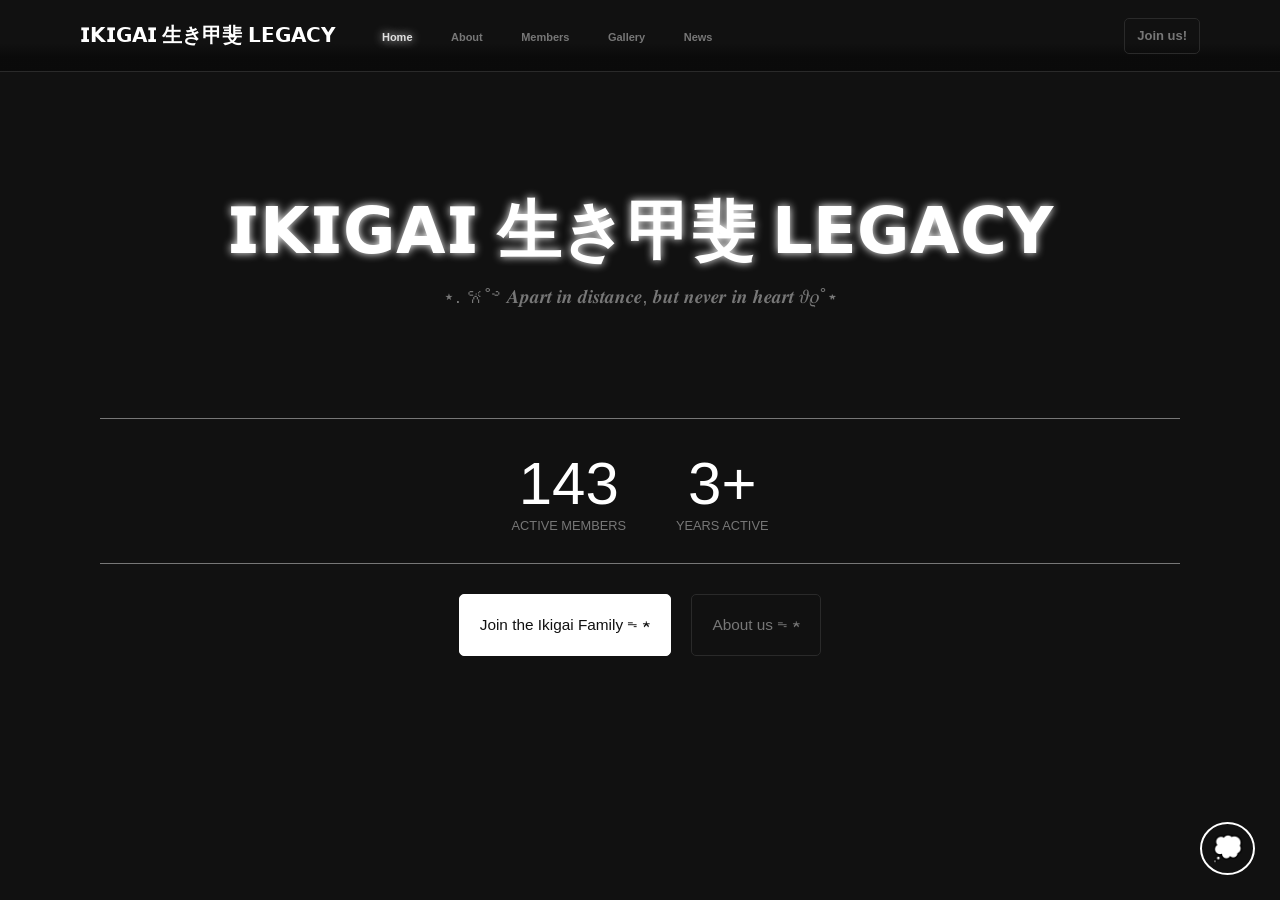
<file: index.html>
<!DOCTYPE html>
<html lang="en">
<head>
    <meta charset="UTF-8">
    <meta name="viewport" content="width=device-width, initial-scale=1.0">
    <title>𝗜𝗞𝗜𝗚𝗔𝗜 生き甲斐 𝗟𝗘𝗚𝗔𝗖𝗬</title>
    <link rel="stylesheet" href="home.css">
    <link rel="stylesheet" href="discord-widget.css">
    <link rel="stylesheet" href="general.css">
</head>
<body>

    <div class="menu-container">  

        <button class="menu-btn" id="menu-btn"><strong>☰</strong></button>
        <div class="menu-overlay" onclick="closeMenu()"></div>
        <nav class="menu">
            <a href="index.html" class="active">Home</a>
            <a href="about.html">About</a>
            <a href="members.html">Members</a>
            <a href="gallery.html">Gallery</a>
            <a href="news.html">News</a>
            <a href="https://docs.google.com/forms/d/e/1FAIpQLSfjyB8L9kWrnWd9bgaFZAZojtJx5KCW9Il7itQAc0xYwwFybQ/viewform" target="_blank" class="menu-join">Join us!</a>
        </nav>
        
    </div>
    
    <div class="header">
        <div class="head-container">
            <div class="logo-title">
                <div class="logo-name">𝗜𝗞𝗜𝗚𝗔𝗜 生き甲斐 𝗟𝗘𝗚𝗔𝗖𝗬</div>
            </div>
            
            <div class="nav-buttons">

                <div class="start">
                    <nav>
                        <a href="index.html" class="active">Home</a>
                        <a href="about.html">About</a>
                        <a href="members.html">Members</a>
                        <a href="gallery.html">Gallery</a>
                        <a href="news.html">News</a>
                    </nav>
                </div>

                <div class="end">
                    <a href="https://docs.google.com/forms/d/e/1FAIpQLSfjyB8L9kWrnWd9bgaFZAZojtJx5KCW9Il7itQAc0xYwwFybQ/viewform" target="_blank" class="join">Join us!</a>
                    
                </div>

            </div>

            

            

            
        </div>
    </div>

    <!-- Discord Widget Button -->
    <div class="showcard-container"> <button class="show-card" onclick="showCard()">💭</button> </div>

    <!-- Discord Widget Card -->
    <div class="discord-widget">
        <div class="discord-card" id="discord-card"> 
            <div class="head">
                <div class="serverName" id="serverName">⋆˚࿔ 𝒊𝒌𝒊𝒈𝒂𝒊 𝜗𝜚˚⋆</div>
                    <button class="hide-card" onclick="closeCard()" id="hide">✗</button>
            </div>

            <div class="online-section">
                <div class="dot-symbol">●</div>
                <div class="online-text"> 𝑶𝒏𝒍𝒊𝒏𝒆 - <span id="online">0</span> </div>
            </div>

            <div class="avatar-position">
                <div class="avatars">

                    <div class="avatar online">
                        <img src="profiles/profile1.webp">
                    </div>

                    <div class="avatar online">
                        <img src="profiles/profile2.webp">
                    </div>

                    <div class="avatar idle">
                        <img src="profiles/profile3.webp">
                    </div>

                    <div class="avatar idle">
                        <img src="profiles/profile4.webp">
                    </div>

                    <div class="avatar dnd">
                        <img src="profiles/profile5.webp">
                    </div>

                </div>
            </div>

            <div class="lower-part">
                <a id="joinBtn" href="https://discord.com/invite/5m6chs7nX4" target="_blank">Join Server</a>
            </div>
        </div>
    </div>

    <div class="page">
        <div class="home-page">
        
            <!-- Title section -->
            <div class="home-title">
            <strong>𝗜𝗞𝗜𝗚𝗔𝗜 生き甲斐 𝗟𝗘𝗚𝗔𝗖𝗬</strong>
            </div>

            <div class="motto">⋆. 𐙚˚࿔ 𝑨𝒑𝒂𝒓𝒕 𝒊𝒏 𝒅𝒊𝒔𝒕𝒂𝒏𝒄𝒆, 𝒃𝒖𝒕 𝒏𝒆𝒗𝒆𝒓 𝒊𝒏 𝒉𝒆𝒂𝒓𝒕 𝜗𝜚˚⋆</div>

            <!-- detail sections-->
            <div class="detail-section">
                <div class="detail-container">
                <div class="details">
                    143
                </div>
                <div class="detail-desc">
                    ACTIVE MEMBERS
                </div>
                </div>

                <div class="detail-container">
                <div class="details">
                    3+
                </div>
                <div class="detail-desc">
                    YEARS ACTIVE
                </div>
                </div>


            </div>
            
            <!-- low sections -->
            <div class="low-sections">
                <div class="low-buttons">
                <a class="low-join" href="https://docs.google.com/forms/d/e/1FAIpQLSfjyB8L9kWrnWd9bgaFZAZojtJx5KCW9Il7itQAc0xYwwFybQ/viewform" target="_blank">Join the Ikigai Family ᯓ★</a>
                <a class="low-about" href="about.html">About us ᯓ★</a>
                </div>
            </div>

        </div>
    </div> <!-- Page End -->
 

<script src="general.js"></script>
</body>
</html>
</file>
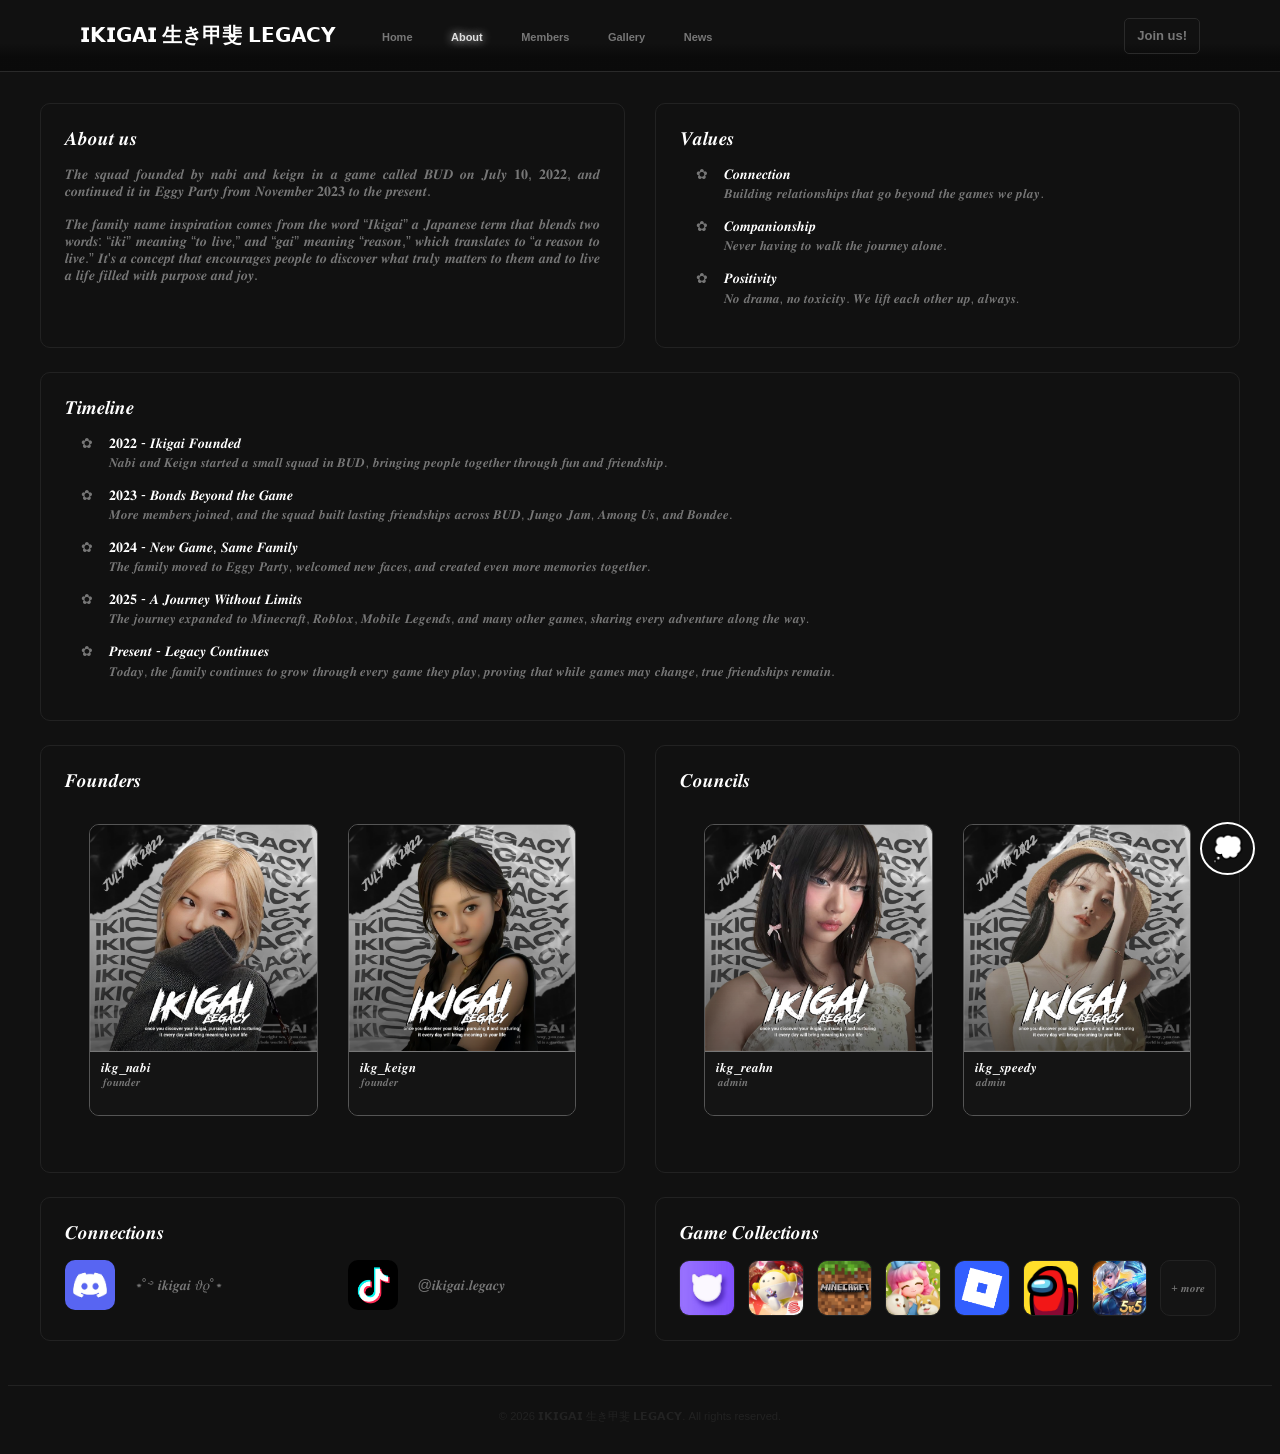
<file: about.html>
<!DOCTYPE html>
<html lang="en">
<head>
    <meta charset="UTF-8">
    <meta name="viewport" content="width=device-width, initial-scale=1.0">
    <title>𝗜𝗞𝗜𝗚𝗔𝗜 生き甲斐 𝗟𝗘𝗚𝗔𝗖𝗬</title>
    <link rel="stylesheet" href="general.css">
    <link rel="stylesheet" href="about.css">
    <link rel="stylesheet" href="discord-widget.css">
</head>
<body>

    <!-- Header -->
    <div class="menu-container">  

        <button class="menu-btn" id="menu-btn"><strong>☰</strong></button>
        <div class="menu-overlay" onclick="closeMenu()"></div>
        <nav class="menu">
            <a href="index.html">Home</a>
            <a href="about.html" class="active">About</a>
            <a href="members.html">Members</a>
            <a href="gallery.html">Gallery</a>
            <a href="news.html">News</a>
            <a href="https://docs.google.com/forms/d/e/1FAIpQLSfjyB8L9kWrnWd9bgaFZAZojtJx5KCW9Il7itQAc0xYwwFybQ/viewform" target="_blank" class="menu-join">Join us!</a>
        </nav>
        
    </div>
    
    <div class="header">
        <div class="head-container">
            <div class="logo-title">
                <div class="logo-name">𝗜𝗞𝗜𝗚𝗔𝗜 生き甲斐 𝗟𝗘𝗚𝗔𝗖𝗬</div>
            </div>
            
            <div class="nav-buttons">

                <div class="start">
                    <nav>
                        <a href="index.html">Home</a>
                        <a href="about.html" class="active">About</a>
                        <a href="members.html">Members</a>
                        <a href="gallery.html">Gallery</a>
                    <a href="news.html">News</a>
                    </nav>
                </div>

                <div class="end">
                    <a href="https://docs.google.com/forms/d/e/1FAIpQLSfjyB8L9kWrnWd9bgaFZAZojtJx5KCW9Il7itQAc0xYwwFybQ/viewform" target="_blank" class="join">Join us!</a>
                    
                </div>

            </div>

            

            

            
        </div>
    </div>

    <!-- Discord-widget -->
    <div class="showcard-container"> <button class="show-card" onclick="showCard()">💭</button> </div>
    <div class="discord-widget">
        <div class="discord-card" id="discord-card"> 
            <div class="head">

                <div class="serverName" id="serverName">⋆˚࿔ 𝒊𝒌𝒊𝒈𝒂𝒊 𝜗𝜚˚⋆</div>

                    <button class="hide-card" onclick="closeCard()" id="hide">✗</button>

            </div>

            <div class="online-section">
                <div class="dot-symbol">●</div>
                <div class="online-text"> 𝑶𝒏𝒍𝒊𝒏𝒆 - <span id="online">0</span> </div>
            </div>
    


            <div class="avatar-position">
                <div class="avatars">

                    <div class="avatar online">
                        <img src="profiles/profile1.webp">
                    </div>

                    <div class="avatar online">
                        <img src="profiles/profile2.webp">
                    </div>

                    <div class="avatar idle">
                        <img src="profiles/profile3.webp">
                    </div>

                    <div class="avatar idle">
                        <img src="profiles/profile4.webp">
                    </div>

                    <div class="avatar dnd">
                        <img src="profiles/profile5.webp">
                    </div>

                </div>
            </div>

            <div class="lower-part">
                <a id="joinBtn" href="https://discord.com/invite/5m6chs7nX4" target="_blank">Join Server</a>
            </div>
        </div>
    </div>

    <div class="page">
        <div class="about-page">
            
            <div class="about-grid">

                <div class="about-container">
                    <div class="about-title">
                        𝑨𝒃𝒐𝒖𝒕 𝒖𝒔
                    </div>
                    <div class="about-content">
                        𝑻𝒉𝒆 𝒔𝒒𝒖𝒂𝒅 𝒇𝒐𝒖𝒏𝒅𝒆𝒅 𝒃𝒚 𝒏𝒂𝒃𝒊 𝒂𝒏𝒅 𝒌𝒆𝒊𝒈𝒏 𝒊𝒏 𝒂 𝒈𝒂𝒎𝒆 𝒄𝒂𝒍𝒍𝒆𝒅 𝑩𝑼𝑫 𝒐𝒏 𝑱𝒖𝒍𝒚 𝟏𝟎, 𝟐𝟎𝟐𝟐, 𝒂𝒏𝒅 𝒄𝒐𝒏𝒕𝒊𝒏𝒖𝒆𝒅 𝒊𝒕 𝒊𝒏 𝑬𝒈𝒈𝒚 𝑷𝒂𝒓𝒕𝒚 𝒇𝒓𝒐𝒎 𝑵𝒐𝒗𝒆𝒎𝒃𝒆𝒓 𝟐𝟎𝟐𝟑 𝒕𝒐 𝒕𝒉𝒆 𝒑𝒓𝒆𝒔𝒆𝒏𝒕.
                    </div>
                    <div class="about-content">
                        𝑻𝒉𝒆 𝒇𝒂𝒎𝒊𝒍𝒚 𝒏𝒂𝒎𝒆 𝒊𝒏𝒔𝒑𝒊𝒓𝒂𝒕𝒊𝒐𝒏 𝒄𝒐𝒎𝒆𝒔 𝒇𝒓𝒐𝒎 𝒕𝒉𝒆 𝒘𝒐𝒓𝒅 “𝑰𝒌𝒊𝒈𝒂𝒊” 𝒂 𝑱𝒂𝒑𝒂𝒏𝒆𝒔𝒆 𝒕𝒆𝒓𝒎 𝒕𝒉𝒂𝒕 𝒃𝒍𝒆𝒏𝒅𝒔 𝒕𝒘𝒐 𝒘𝒐𝒓𝒅𝒔: “𝒊𝒌𝒊” 𝒎𝒆𝒂𝒏𝒊𝒏𝒈 “𝒕𝒐 𝒍𝒊𝒗𝒆,” 𝒂𝒏𝒅 “𝒈𝒂𝒊” 𝒎𝒆𝒂𝒏𝒊𝒏𝒈 “𝒓𝒆𝒂𝒔𝒐𝒏,” 𝒘𝒉𝒊𝒄𝒉 𝒕𝒓𝒂𝒏𝒔𝒍𝒂𝒕𝒆𝒔 𝒕𝒐 “𝒂 𝒓𝒆𝒂𝒔𝒐𝒏 𝒕𝒐 𝒍𝒊𝒗𝒆.” 𝑰𝒕'𝒔 𝒂 𝒄𝒐𝒏𝒄𝒆𝒑𝒕 𝒕𝒉𝒂𝒕 𝒆𝒏𝒄𝒐𝒖𝒓𝒂𝒈𝒆𝒔 𝒑𝒆𝒐𝒑𝒍𝒆 𝒕𝒐 𝒅𝒊𝒔𝒄𝒐𝒗𝒆𝒓 𝒘𝒉𝒂𝒕 𝒕𝒓𝒖𝒍𝒚 𝒎𝒂𝒕𝒕𝒆𝒓𝒔 𝒕𝒐 𝒕𝒉𝒆𝒎 𝒂𝒏𝒅 𝒕𝒐 𝒍𝒊𝒗𝒆 𝒂 𝒍𝒊𝒇𝒆 𝒇𝒊𝒍𝒍𝒆𝒅 𝒘𝒊𝒕𝒉 𝒑𝒖𝒓𝒑𝒐𝒔𝒆 𝒂𝒏𝒅 𝒋𝒐𝒚.
                    </div>
                </div>

                <div class="about-container">
                    <div class="about-title">
                        𝑽𝒂𝒍𝒖𝒆𝒔
                    </div>
                    <div class="about-content">
                        <div class="about-items">
                            <div class="item-bullet">✿</div>
                            <div class="item-content">
                                <div class="item-title">𝑪𝒐𝒏𝒏𝒆𝒄𝒕𝒊𝒐𝒏</div>
                                <div class="item-desc">𝑩𝒖𝒊𝒍𝒅𝒊𝒏𝒈 𝒓𝒆𝒍𝒂𝒕𝒊𝒐𝒏𝒔𝒉𝒊𝒑𝒔 𝒕𝒉𝒂𝒕 𝒈𝒐 𝒃𝒆𝒚𝒐𝒏𝒅 𝒕𝒉𝒆 𝒈𝒂𝒎𝒆𝒔 𝒘𝒆 𝒑𝒍𝒂𝒚.</div>
                            </div>
                        </div>
                    </div>
                    <div class="about-content">
                        <div class="about-items">
                            <div class="item-bullet">✿</div>
                            <div class="item-content">
                                <div class="item-title">𝑪𝒐𝒎𝒑𝒂𝒏𝒊𝒐𝒏𝒔𝒉𝒊𝒑</div>
                                <div class="item-desc">𝑵𝒆𝒗𝒆𝒓 𝒉𝒂𝒗𝒊𝒏𝒈 𝒕𝒐 𝒘𝒂𝒍𝒌 𝒕𝒉𝒆 𝒋𝒐𝒖𝒓𝒏𝒆𝒚 𝒂𝒍𝒐𝒏𝒆.</div>
                            </div>
                        </div>
                    </div>
                    <div class="about-content">
                        <div class="about-items">
                            <div class="item-bullet">✿</div>
                            <div class="item-content">
                                <div class="item-title">𝑷𝒐𝒔𝒊𝒕𝒊𝒗𝒊𝒕𝒚</div>
                                <div class="item-desc">𝑵𝒐 𝒅𝒓𝒂𝒎𝒂, 𝒏𝒐 𝒕𝒐𝒙𝒊𝒄𝒊𝒕𝒚. 𝑾𝒆 𝒍𝒊𝒇𝒕 𝒆𝒂𝒄𝒉 𝒐𝒕𝒉𝒆𝒓 𝒖𝒑, 𝒂𝒍𝒘𝒂𝒚𝒔.</div>
                            </div>
                        </div>
                    </div>
                </div>

            </div>

            <div class="about-container timeline-container">
                <div class="about-title">
                    𝑻𝒊𝒎𝒆𝒍𝒊𝒏𝒆
                </div>
                <div class="about-content">
                    <div class="about-items">
                            <div class="item-bullet">✿</div>
                            <div class="item-content">
                                <div class="item-title">𝟐𝟎𝟐𝟐 - 𝑰𝒌𝒊𝒈𝒂𝒊 𝑭𝒐𝒖𝒏𝒅𝒆𝒅</div>
                                <div class="item-desc">𝑵𝒂𝒃𝒊 𝒂𝒏𝒅 𝑲𝒆𝒊𝒈𝒏 𝒔𝒕𝒂𝒓𝒕𝒆𝒅 𝒂 𝒔𝒎𝒂𝒍𝒍 𝒔𝒒𝒖𝒂𝒅 𝒊𝒏 𝑩𝑼𝑫, 𝒃𝒓𝒊𝒏𝒈𝒊𝒏𝒈 𝒑𝒆𝒐𝒑𝒍𝒆 𝒕𝒐𝒈𝒆𝒕𝒉𝒆𝒓 𝒕𝒉𝒓𝒐𝒖𝒈𝒉 𝒇𝒖𝒏 𝒂𝒏𝒅 𝒇𝒓𝒊𝒆𝒏𝒅𝒔𝒉𝒊𝒑.</div>
                            </div>
                        </div>
                </div>

                <div class="about-content">
                    <div class="about-items">
                            <div class="item-bullet">✿</div>
                            <div class="item-content">
                                <div class="item-title">𝟐𝟎𝟐𝟑 - 𝑩𝒐𝒏𝒅𝒔 𝑩𝒆𝒚𝒐𝒏𝒅 𝒕𝒉𝒆 𝑮𝒂𝒎𝒆</div>
                                <div class="item-desc">𝑴𝒐𝒓𝒆 𝒎𝒆𝒎𝒃𝒆𝒓𝒔 𝒋𝒐𝒊𝒏𝒆𝒅, 𝒂𝒏𝒅 𝒕𝒉𝒆 𝒔𝒒𝒖𝒂𝒅 𝒃𝒖𝒊𝒍𝒕 𝒍𝒂𝒔𝒕𝒊𝒏𝒈 𝒇𝒓𝒊𝒆𝒏𝒅𝒔𝒉𝒊𝒑𝒔 𝒂𝒄𝒓𝒐𝒔𝒔 𝑩𝑼𝑫, 𝑱𝒖𝒏𝒈𝒐 𝑱𝒂𝒎, 𝑨𝒎𝒐𝒏𝒈 𝑼𝒔, 𝒂𝒏𝒅 𝑩𝒐𝒏𝒅𝒆𝒆.</div>
                            </div>
                        </div>
                </div>

                <div class="about-content">
                    <div class="about-items">
                            <div class="item-bullet">✿</div>
                            <div class="item-content">
                                <div class="item-title">𝟐𝟎𝟐𝟒 - 𝑵𝒆𝒘 𝑮𝒂𝒎𝒆, 𝑺𝒂𝒎𝒆 𝑭𝒂𝒎𝒊𝒍𝒚</div>
                                <div class="item-desc">𝑻𝒉𝒆 𝒇𝒂𝒎𝒊𝒍𝒚 𝒎𝒐𝒗𝒆𝒅 𝒕𝒐 𝑬𝒈𝒈𝒚 𝑷𝒂𝒓𝒕𝒚, 𝒘𝒆𝒍𝒄𝒐𝒎𝒆𝒅 𝒏𝒆𝒘 𝒇𝒂𝒄𝒆𝒔, 𝒂𝒏𝒅 𝒄𝒓𝒆𝒂𝒕𝒆𝒅 𝒆𝒗𝒆𝒏 𝒎𝒐𝒓𝒆 𝒎𝒆𝒎𝒐𝒓𝒊𝒆𝒔 𝒕𝒐𝒈𝒆𝒕𝒉𝒆𝒓.</div>
                            </div>
                        </div>
                </div>

                <div class="about-content">
                    <div class="about-items">
                            <div class="item-bullet">✿</div>
                            <div class="item-content">
                                <div class="item-title">𝟐𝟎𝟐𝟓 - 𝑨 𝑱𝒐𝒖𝒓𝒏𝒆𝒚 𝑾𝒊𝒕𝒉𝒐𝒖𝒕 𝑳𝒊𝒎𝒊𝒕𝒔</div>
                                <div class="item-desc">𝑻𝒉𝒆 𝒋𝒐𝒖𝒓𝒏𝒆𝒚 𝒆𝒙𝒑𝒂𝒏𝒅𝒆𝒅 𝒕𝒐 𝑴𝒊𝒏𝒆𝒄𝒓𝒂𝒇𝒕, 𝑹𝒐𝒃𝒍𝒐𝒙, 𝑴𝒐𝒃𝒊𝒍𝒆 𝑳𝒆𝒈𝒆𝒏𝒅𝒔, 𝒂𝒏𝒅 𝒎𝒂𝒏𝒚 𝒐𝒕𝒉𝒆𝒓 𝒈𝒂𝒎𝒆𝒔, 𝒔𝒉𝒂𝒓𝒊𝒏𝒈 𝒆𝒗𝒆𝒓𝒚 𝒂𝒅𝒗𝒆𝒏𝒕𝒖𝒓𝒆 𝒂𝒍𝒐𝒏𝒈 𝒕𝒉𝒆 𝒘𝒂𝒚.</div>
                            </div>
                        </div>
                </div>

                <div class="about-content">
                    <div class="about-items">
                            <div class="item-bullet">✿</div>
                            <div class="item-content">
                                <div class="item-title">𝑷𝒓𝒆𝒔𝒆𝒏𝒕 - 𝑳𝒆𝒈𝒂𝒄𝒚 𝑪𝒐𝒏𝒕𝒊𝒏𝒖𝒆𝒔</div>
                                <div class="item-desc">𝑻𝒐𝒅𝒂𝒚, 𝒕𝒉𝒆 𝒇𝒂𝒎𝒊𝒍𝒚 𝒄𝒐𝒏𝒕𝒊𝒏𝒖𝒆𝒔 𝒕𝒐 𝒈𝒓𝒐𝒘 𝒕𝒉𝒓𝒐𝒖𝒈𝒉 𝒆𝒗𝒆𝒓𝒚 𝒈𝒂𝒎𝒆 𝒕𝒉𝒆𝒚 𝒑𝒍𝒂𝒚, 𝒑𝒓𝒐𝒗𝒊𝒏𝒈 𝒕𝒉𝒂𝒕 𝒘𝒉𝒊𝒍𝒆 𝒈𝒂𝒎𝒆𝒔 𝒎𝒂𝒚 𝒄𝒉𝒂𝒏𝒈𝒆, 𝒕𝒓𝒖𝒆 𝒇𝒓𝒊𝒆𝒏𝒅𝒔𝒉𝒊𝒑𝒔 𝒓𝒆𝒎𝒂𝒊𝒏.</div>
                            </div>
                        </div>
                </div>
            </div>
            <div class="about-grid">
                <div class="about-container">
                    <div class="about-title">
                        𝑭𝒐𝒖𝒏𝒅𝒆𝒓𝒔
                    </div>
                    <div class="about-content">
                        <div class="about-content-grid">
                            <div class="about-card">
                                <img class="about-img" src="profiles/profile1.webp">
                                <div class="about-body">
                                    <div class="about-name">𝒊𝒌𝒈_𝒏𝒂𝒃𝒊</div>
                                    <div class="about-role">𝒇𝒐𝒖𝒏𝒅𝒆𝒓</div>
                                </div>
                            </div>
                            <div class="about-card">
                                <img class="about-img" src="profiles/profile2.webp">
                                <div class="about-body">
                                    <div class="about-name">𝒊𝒌𝒈_𝒌𝒆𝒊𝒈𝒏</div>
                                    <div class="about-role">𝒇𝒐𝒖𝒏𝒅𝒆𝒓</div>
                                    <div class="about-socials"></div>
                                </div>
                            </div>
                        </div>
                    </div>
                    
                </div>

                <div class="about-container">
                    <div class="about-title">
                        𝑪𝒐𝒖𝒏𝒄𝒊𝒍𝒔
                    </div>
                    <div class="about-content">
                        <div class="about-content-grid">
                            <div class="about-card">
                                <img class="about-img" src="profiles/profile3.webp">
                                <div class="about-body">
                                    <div class="about-name">𝒊𝒌𝒈_𝒓𝒆𝒂𝒉𝒏</div>
                                    <div class="about-role">𝒂𝒅𝒎𝒊𝒏</div>
                                </div>
                            </div>
                            <div class="about-card">
                                <img class="about-img" src="profiles/profile5.webp">
                                <div class="about-body">
                                    <div class="about-name">𝒊𝒌𝒈_𝒔𝒑𝒆𝒆𝒅𝒚</div>
                                    <div class="about-role">𝒂𝒅𝒎𝒊𝒏</div>
                                    <div class="about-socials"></div>
                                </div>
                            </div>
                        </div>
                    </div>
                    
                </div>
            </div>

            <div class="about-grid">

                <div class="about-container">
                    <div class="about-title">
                        𝑪𝒐𝒏𝒏𝒆𝒄𝒕𝒊𝒐𝒏𝒔
                    </div>
                    <div class="about-connections-grid">
                        <div class="about-connections">
                            <img class="about-connections-img" src="apps/discord.jpg">
                            <a class="about-connections-link" href="https://discord.com/invite/5m6chs7nX4" target="_blank">⋆˚࿔ 𝒊𝒌𝒊𝒈𝒂𝒊 𝜗𝜚˚⋆</a>
                        </div>
                        <div class="about-connections">
                            <img class="about-connections-img" src="apps/tiktok.avif">
                            <a class="about-connections-link" href="https://www.tiktok.com/@ikigai.legacy?_t=ZS-8wNGGbBKXw1&_r=1" target="_blank">@𝒊𝒌𝒊𝒈𝒂𝒊.𝒍𝒆𝒈𝒂𝒄𝒚</a>
                        </div>
                    </div>
                </div>

                <div class="about-container">
                    <div class="about-title">
                        𝑮𝒂𝒎𝒆 𝑪𝒐𝒍𝒍𝒆𝒄𝒕𝒊𝒐𝒏𝒔
                    </div>
                    <div class="about-games-grid">
                        <img class="about-games" src="apps/bud.jpg">
                        <img class="about-games" src="apps/eggyparty.png">
                        <img class="about-games" src="apps/minecraft.webp">
                        <img class="about-games" src="apps/Heartopia.webp">
                        <img class="about-games" src="apps/roblox.webp">
                        <img class="about-games" src="apps/among-us.png">
                        <img class="about-games" src="apps/MLBB.jpg">
                        <div class="about-games">+ 𝒎𝒐𝒓𝒆</div>
                    </div>
                </div>

            


            </div>

            
            
        </div>

        <div class="footer">
            © 2026 𝗜𝗞𝗜𝗚𝗔𝗜 生き甲斐 𝗟𝗘𝗚𝗔𝗖𝗬. All  rights reserved.
        </div>
    </div>

    

  <script src="general.js"></script>
</body>
</html>
</file>
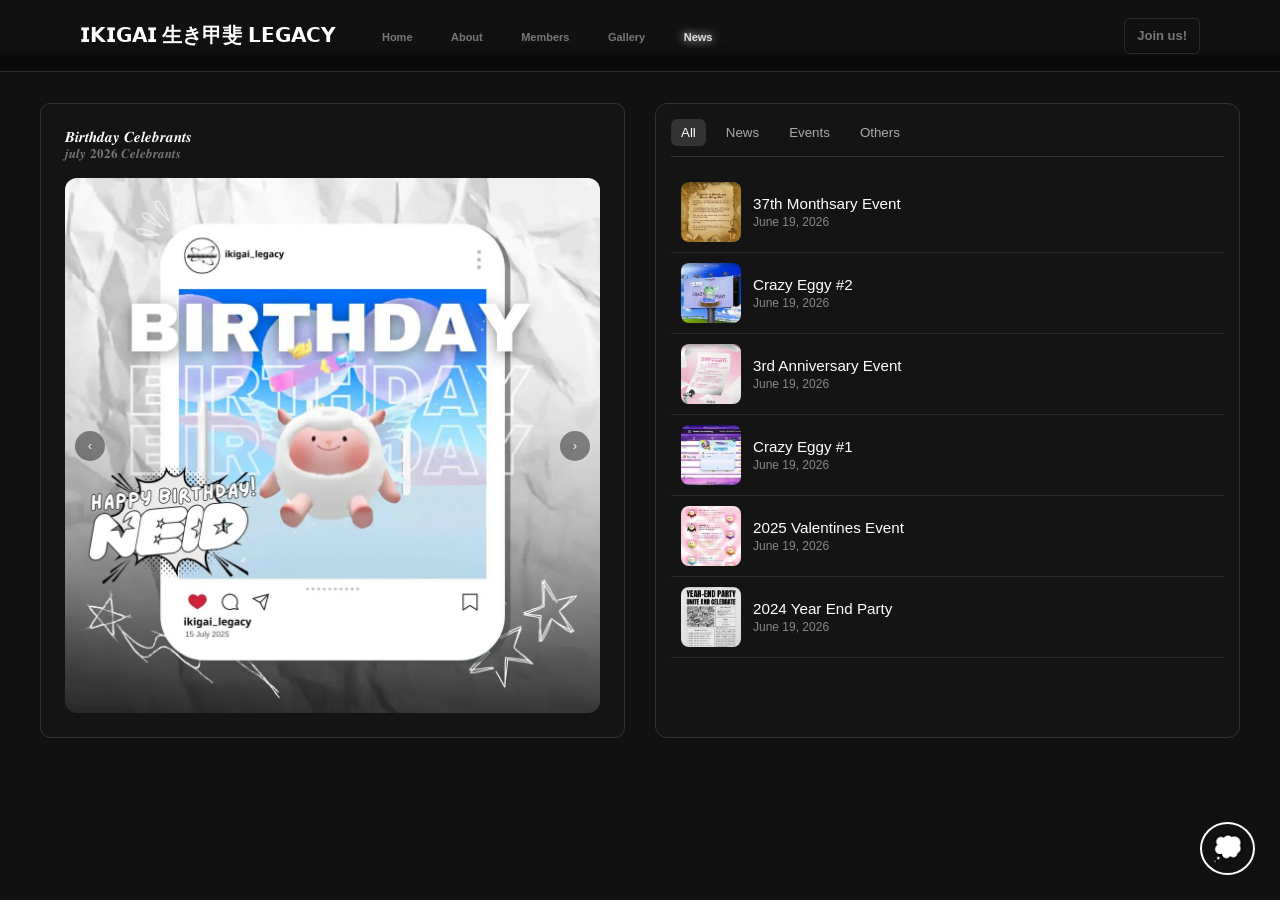
<file: news.html>
<!DOCTYPE html>
<html lang="en">
<head>
    <meta charset="UTF-8">
    <meta name="viewport" content="width=device-width, initial-scale=1.0">
    <title>𝗜𝗞𝗜𝗚𝗔𝗜 生き甲斐 𝗟𝗘𝗚𝗔𝗖𝗬</title>
    <link rel="stylesheet" href="discord-widget.css">
    <link rel="stylesheet" href="general.css">
    <link rel="stylesheet" href="news.css">
</head>
<body>
    <div class="menu-container">  

        <button class="menu-btn" id="menu-btn"><strong>☰</strong></button>
                
        <nav class="menu">
            <a href="index.html" >Home</a>
            <a href="about.html">About</a>
            <a href="members.html">Members</a>
            <a href="gallery.html">Gallery</a>
            <a href="news.html" class="active">News</a>
            <a class="menu-join">Join us!</a>
        </nav>
        
    </div>
    
    <div class="header">
        <div class="head-container">
            <div class="logo-title">
                <div class="logo-name">𝗜𝗞𝗜𝗚𝗔𝗜 生き甲斐 𝗟𝗘𝗚𝗔𝗖𝗬</div>
            </div>
            
            <div class="nav-buttons">

                <div class="start">
                    <nav>
                        <a href="index.html">Home</a>
                        <a href="about.html">About</a>
                        <a href="members.html">Members</a>
                        <a href="gallery.html">Gallery</a>
                        <a href="news.html" class="active">News</a>
                    </nav>
                </div>

                <div class="end">
                    <a class="join">Join us!</a>
                    
                </div>

            </div>

            

            

            
        </div>
    </div>

    <!-- Discord Widget Button -->
    <div class="showcard-container"> <button class="show-card" onclick="showCard()">💭</button> </div>

    <!-- Discord Widget Card -->
    <div class="discord-widget">
        <div class="discord-card" id="discord-card"> 
            <div class="head">
                <div class="serverName" id="serverName">⋆˚࿔ 𝒊𝒌𝒊𝒈𝒂𝒊 𝜗𝜚˚⋆</div>
                <button class="hide-card" onclick="closeCard()" id="hide">✗</button>
            </div>

            <div class="online-section">
                <div class="dot-symbol">●</div>
                <div class="online-text"> 𝑶𝒏𝒍𝒊𝒏𝒆 - <span id="online">0</span> </div>
            </div>

            <div class="avatar-position">
                <div class="avatars">

                    <div class="avatar online">
                        <img src="profiles/profile1.webp">
                    </div>

                    <div class="avatar online">
                        <img src="profiles/profile2.webp">
                    </div>

                    <div class="avatar idle">
                        <img src="profiles/profile3.webp">
                    </div>

                    <div class="avatar idle">
                        <img src="profiles/profile4.webp">
                    </div>

                    <div class="avatar dnd">
                        <img src="profiles/profile5.webp">
                    </div>

                </div>
            </div>

            <div class="lower-part">
                <a id="joinBtn" href="https://discord.com/invite/5m6chs7nX4" target="_blank">Join Server</a>
            </div>
        </div>
    </div>

    <div class="page">
        <div class="news-page">

            <div class="news-grid">

                

                <div class="news-container">

                    <div class="news-title">𝑩𝒊𝒓𝒕𝒉𝒅𝒂𝒚 𝑪𝒆𝒍𝒆𝒃𝒓𝒂𝒏𝒕𝒔</div>
                    <div class="news-desc">𝒋𝒖𝒍𝒚 𝟐𝟎𝟐𝟔 𝑪𝒆𝒍𝒆𝒃𝒓𝒂𝒏𝒕𝒔</div>
                    <div class="img-carousel">

                        <button class="img-btn img-prev">‹</button>

                        <div class="img-window">
                            <div class="img-track">

                                <img class="img-slide" src="bday/july15.jpeg" alt="">
                                <img class="img-slide" src="bday/july27.jpeg" alt="">

                            </div>
                        </div>

                        <button class="img-btn img-next">›</button>

                    </div>
                </div>

                <div class="news-container news-panel">

                    <div class="news-header">

                        <button class="news-tab active" data-type="all">All</button>
                        <button class="news-tab" data-type="news">News</button>
                        <button class="news-tab" data-type="events">Events</button>
                        <button class="news-tab" data-type="others">Others</button>

                    </div>

                    <div class="news-list">

                        

                    </div>

                </div>


            </div>

            

            
            
            
        </div>
    </div>

    <div class="img-modal">

        <div class="img-modal-box">

            <button class="img-modal-close">×</button>

            <img class="img-modal-content">

        </div>

    </div>

    <script src="general.js"></script>
    <script src="news-list.js"></script>
    <script src="news.js"></script>
    
</body>

</html>
</file>
<file: home.css>
.home-page{
    max-width: 1200px;
    padding-top: 180px;
    padding-bottom: 40px;
    margin: auto;
    display: flex;
    flex-direction: column;
    align-items: center;
}

.home-title{

    font-size: 5vw;
    font-family: sans-serif;
    color: #ffffff;
    text-shadow: 0 0 8px #ffffff;               
}

.motto{
    margin: 10px;
    font-size: clamp(12px, 1.5vw, 20px);
    font-family: sans-serif;
    color: #777;
    transform: scaleX(1);

}

.detail-section{
    display: flex;
    flex-direction: row;
    align-items: center;
    justify-content: center;
    gap: 50px;
    margin-top: 100px;
    width: 90%;
    height: auto;
    border-top: 1px solid #777;
    border-bottom: 1px solid #777;
}



.detail-container{
    display: flex;
    flex-direction: column;
    align-items: center;
    justify-content: center;
    margin-top: 30px;
    margin-bottom: 30px;
}

.details{
    color: #ffffff;
    font-family: sans-serif;
    font-size: clamp(40px, 5vw, 60px);

}

.detail-desc{
    color: #777;
    font-family: sans-serif;
    font-size: clamp(11px, 1vw, 15px);
}

.low-sections{
    margin-top: 30px;
    display: flex;
    flex-direction: row;
    justify-content: center;
}

.low-buttons{

    display: flex;
    flex-direction: row;
    justify-content: center;
    gap: 20px;
    flex-wrap: wrap;
}

.low-join{
    
    background-color: #ffffff;
    color: #111;
    border: 1px solid #ffffff;
    border-radius: 5px;
    cursor: pointer;
    transition: .5s ease;
    text-decoration: none;
}

.low-join:hover {
    transform: scale(1.1);
    color: #111111;
    border-color: #ffffff;
    box-shadow: 0 0 10px #ffffff;

}

.low-about{
    
    background-color: transparent;
    color: #777;
    border: 1px solid #2a2a2a;
    border-radius: 5px;
    cursor: pointer;
    transition: .5s ease;
    text-decoration: none;
}

.low-about:hover {
    transform: scale(1.1);
    color: #ffffff;
    border-color: #777;
    text-shadow: 0 0 10px #ffffff;
}

.low-join,
.low-about{
    font-family: sans-serif;

    display: flex;
    justify-content: center;
    align-items: center;

    height: clamp(45px, 5vw, 60px);

    font-size: clamp(12px, 1.2vw, 16px);

    padding: 0 clamp(10px, 2vw, 20px);

    border-radius: 5px;

    cursor: pointer;
    transition: .3s ease;

    text-decoration: none;
}
</file>
<file: discord-widget.css>
.discord-card {

    position: fixed;
    right: 25px;
    bottom: 25px;

    width: 250px;
    padding: 20px;
    border-radius: 15px;

    background: #131313;

    border: 1px solid white;
    box-shadow: 0 0 10px #777;

    color: white;
    font-family: Arial, sans-serif;

    opacity: 0;
    visibility: hidden;
    pointer-events: none;
    transform: scale(0.9);
    transition: all 0.8s ease;

    z-index: 100;
    
}

.discord-card.show{
    opacity: 1;

    visibility: visible;
    pointer-events: auto;
    transform: scale(1);
    z-index: 100;
}

.serverName{
    line-height: 1;
    color: white;
    font-size: 1.1rem;
    font-weight: 600;
    text-shadow: 0 0 10px #777;
}

.head{
    display: flex;
    flex-direction: row;
    justify-content: space-between;
    margin-bottom: 1.4rem;
}

.online-section{
    display: flex;
    flex-direction: row;
    margin-bottom: .4rem;
}

.dot-symbol{
    font-size: .9rem;
    display: inline;
    color: #2aff83;
    text-shadow: 0 0 5px #23a55a,
                 0 0 10px #23a55a,
                 0 0 20px #23a55a;
}

.online-text{
    line-height: 1;
    margin-left: .6rem;
    display: inline;
    font-size: .9rem;
    color: #cfcfcf;
}

.hide-card{
    font-size: 10px;
    background-color: transparent;
    border: none;
    color: white;
    cursor: pointer;

    transition: .3s ease;
}

.hide-card:hover{

    color: #ffffff;
    border-color: #ffffff;
    text-shadow: 0 0 5px #ffffff,
                 0 0 10px #ffffff,
                 0 0 20px #ffffff;
}

.showcard-container{


    position: fixed;
    right: 25px;
    bottom: 25px;
    z-index: 20;
}


.show-card{

    font-size: 25px;
    padding: 10px;
    background-color: #111111;
    
    border: 2px solid white;
    border-radius: 50%;
    cursor: pointer;
    position: relative;

    transition: .3s ease;
}

.show-card.hide {
    opacity: 0;
    pointer-events: none;
    transform: scale(0.8);
}

.show-card:hover{
    transform: scale(1.1);
    box-shadow: 0 0 15px #ffffff;
}










#joinBtn {
    display: flex;
    justify-content: center;
    align-items: center;
    height: 40px;
    width: 100%;
    background: white;
    color: #111111;
    text-decoration: none;
    border-radius: 8px;
    transition: 0.3s;
}

#joinBtn:hover {

    box-shadow: 0 0 10px #fff;
}

.avatar-position{
    margin-bottom: 13px;
    margin-left: 10px;
    

}
.avatar {
    position: relative;
    display: inline-block;
    margin-left: -8px;
}

.avatar img {
    width: 35px;
    height: 35px;
    border-radius: 50%;
    border: 2px solid #111;
    display: block;
    
}

.avatar::after {
    content: "";
    position: absolute;
    bottom: 1px;
    right: 1px;

    width: 10px;
    height: 10px;
    border-radius: 50%;
    border: 2px solid #111;
}

.avatar.online::after {
    background: #23a55a;
}

.avatar.idle::after {
    background: #f0b232;
}

.avatar.dnd::after {
    background: #f23f43;
}

.avatar.offline::after {
    background: #80848e;
}

.header {
    display: flex;
    justify-content: space-between;
    align-items: center;
}

.avatars {
    display: flex;
}
</file>
<file: general.css>
body {
    font-family: sans-serif;
    background-size: cover;
    background-color: #111111;
}

.header {
    position: fixed;
    top: 0;
    left: 0;
    right: 0;
    padding: 1.1rem;
    border-bottom: 1px solid #2a2a2a;
    background-color: #111111;

    background-image: linear-gradient(
        to bottom,
        rgba(0, 0, 0, 0) 60%,
        rgba(0, 0, 0, 0.2) 70%,
        rgba(0, 0, 0, 0.4) 80%
    );
    z-index: 30; 
}

.head-container {
    max-width: 1300px;
    width: 90%;
    height: 100%;
    margin: auto;

    display: flex;
    flex-direction: row;

    
}

.logo-title, .nav-buttons{
    display: flex;
    align-items: center;
}
.nav-buttons{
    
    width: 100%;
}


.end{
    margin-left: auto;
}

@media screen and (max-width: 850px){
    .nav-buttons a{
        display: none;
    }
    .menu-container .menu-btn{
        display: block;
        z-index: 40;
    }
}

.menu {
    background-color: #111111;
    position: fixed;

    display: grid;
    flex-direction: column;

    padding-top: 4.4rem;
    top: 0rem;
    right: 0;
    left: 0;

    width: 100%;
    height: 400px;

    align-items: center;

    transform: translateY(-100%);
    transition: 0.4s ease;

    z-index: 25;
    opacity: 0;
    pointer-events: none;
}

.menu.open {
    transform: translateY(0);
    opacity: 1;
    pointer-events: auto;
}

.menu-overlay{
    display: none;
    position: fixed;
    inset: 0;
    background: rgba(0, 0, 0, .55);
    z-index: 23;
}

.menu-overlay.open{
    display: block;
}

@media screen and (min-width: 850px){
    .menu.open, .menu{
        transform: translateY(-100%);
        opacity: 0;
        pointer-events: none;
    }
    .menu-overlay.open{
        display: none;
    }
}

.menu a{
   
    height: 100%;
    width: 100%;
    text-align: center;
    display: flex;
    align-items: center;
    justify-content: center;
    border: 1px solid #111111;
    border-bottom: 1px solid #464646;
    
}

.menu a:hover{
    border: 1px solid white;
    border-right:1px solid #111111;
    border-left: 1px solid #111111;
    background-color: #2a2a2a;
}

.menu .menu-join:hover{
    border: 1px solid rgb(0, 0, 0);
    background-color: #ffffff;
    color: #111111;
}

.logo-name {
    font-family: Arial;
    font-weight: bold;
    font-size: 20px;
    margin-right: 15px;
    color: #ffffff;
    white-space: nowrap;
    transition: .5s ease;
    cursor: pointer;

}

nav a.active{
    color: #dfdfdf;
    text-shadow: 0 0 10px #dfdfdf;
}

nav a{
    display: inline-block;
    font-family: Arial, Helvetica, sans-serif;
    padding: 1px;
    font-size: 11px;
    font-weight: 600;
    text-decoration: none;
    transition: .3s ease;
    background-color: transparent;
    color: #777;
    border: 1px solid transparent;
    cursor: pointer;

}

.nav-buttons a{
    margin-left: 30px;
}

nav a:hover{
    color: #fafafa ;
    text-shadow: 0 0 10px #ffffff;
}

.start nav a:hover{
    transform: scale(1.1);
}




.join {
    font-size: 13px;
    font-weight: 600;
    display: flex;
    justify-content: center;
    align-items: center;
    height: 34px;
    min-width: 74px;
    font-family: sans-serif;
    background-color: transparent;
    color: #777;
    border: 1px solid #2a2a2a;
    text-decoration: none;
    border-radius: 5px;
    cursor: pointer;
    transition: .5s ease;
}

.join:hover {
    transform: scale(1.1);
    color: #111111;
    background-color: #ffffff;
    border-color: #ffffff;
    box-shadow: 0 0 10px #ffffff;
}

.menu-btn{
    display: none;
    position: fixed;
    font-size: 20px;
    color: #ffffff;
    background: transparent;
    border: none;
    top: 17px;
    right: 4%;
    cursor: pointer;
    transition: .3s ease;
    
}

.menu-btn:hover{
    color: #ffffff ;
    transform: scale(1.1);
    text-shadow: 0 0 10px #ffffff
}

/* Page Styles */


html,
body {
    overflow-y: scroll;

    scrollbar-width: none;
}

html::-webkit-scrollbar,
body::-webkit-scrollbar {
    display: none;
}

.page {
    opacity: 0;
    transform: translateY(15px);
    transition: opacity 0.6s ease, transform 0.6s ease;
}

.page.loaded {
    opacity: 1;
    transform: translateY(0);
}

.page.leaving {
    opacity: 0;
    transform: translateY(15px);
}

* {
    -webkit-tap-highlight-color: transparent;
}

html.no-scroll,
body.no-scroll {
    overflow: hidden;
}
</file>
<file: about.css>
.about-page{

    max-width: 1200px;
    padding: 95px 20px 20px;
    margin: auto;
    display: flex;
    flex-direction: column;
    align-items: center;
}

.about-grid{
    width: 100%;
    display: grid;
    grid-template-columns: 1fr 1fr;
    justify-items: center;
    gap: 30px;
}

.about-container{
    width: 100%;
    padding: 1.5rem;
    box-sizing: border-box;
    border: 1px solid #222;
    border-radius: 10px;
    margin-bottom: 1.5rem;
}

.about-title{
    color: white;
    font-size: 1.2rem;
    margin-bottom: 1rem;
}

.about-content{
    color: #777;
    font-size: .9rem;
    display: flex;
    flex-direction: column;
    margin-bottom: 1rem;
    text-align: justify;
}

.about-items{
    display: flex;
    flex-direction: row;
    gap: 1rem;
}

.item-title{
    color: white;
    margin-bottom: .2rem;
}

.item-desc{
    font-size: .8rem;
}

.item-bullet{
    padding-left: 1rem;
}

.about-card{
    display: flex;
    flex-direction: column;
    border: 1px solid #555;
    border-radius: 10px;
    overflow: hidden;
}

.about-img{
    background-color: lightblue;
    width: 100%;
    aspect-ratio: 1/1;
    border-bottom: 1px solid #777;
}

.about-body{
    display: flex;
    flex-direction: column;
    padding: .50rem .70rem .65rem;
    background-color: #141414;
}

.about-content-grid{
    width: 100%;
    padding: 1rem 1.5rem;
    box-sizing: border-box;
    display: grid;
    grid-template-columns: 1fr 1fr;
    gap: 30px;
}



.about-name{
    color: #ffffff;
    font-size: .8rem;
}

.about-role{
    color: #777;
    font-size: .7rem;
    margin-bottom: 1rem;
    margin-left: .10rem;
}

@media screen and (max-width: 950px){
    .about-content-grid{
        gap: 30px;
        padding: 1rem 13rem;
    }
    
}

@media screen and (max-width: 880px){
    .about-content-grid{
        gap: 30px;
        padding: 1rem 11rem;
    }
    
}

@media screen and (max-width: 820px){
    .about-content-grid{
        gap: 30px;
        padding: 1rem 9rem;
    }
    
}

@media screen and (max-width: 770px){
    .about-content-grid{
        gap: 30px;
        padding: 1rem 5rem;
    }
    
}

@media screen and (max-width: 720px){
    .about-content-grid{
        gap: 30px;
        padding: 1rem 2rem;
    }
    
}



@media screen and (max-width: 600px){
    .about-content-grid{
        gap: 20px;
        padding: .5rem .5rem;
    }
}

@media screen and (max-width: 450px){
    .about-content-grid{
        gap: 12px;
        padding: 0rem .2rem;
    }
    .about-name{
        font-size: .7rem;
        margin-bottom: .1rem;
    }
    .about-role{
        font-size: .6rem;
        margin-left: 0rem;
        margin-bottom: .7rem;
    }
    .about-body{
        padding: .4rem .45rem .4rem;
    }
}

.about-games-grid{
    display: grid;
    grid-template-columns: repeat(auto-fill, minmax(50px, 1fr));  
    justify-items: center;
    gap: 15px;
}

.about-games{
    width: 100%;
    aspect-ratio: 1/1;
    border: 1px solid #222;
    border-radius: 10px;
    color: #777;
    background-color: #141414;
    text-align: center;
    align-content: center;
    font-size: .7rem;
}

.about-connections-grid{
    display: grid;
    grid-template-columns: 1fr 1fr;
    gap: 30px;
    
}

@media screen and (max-width: 500px){
    .about-connections-grid{
        grid-template-columns: 1fr;
        gap: 30px;
    }
}

.about-connections{
    display: flex;
    flex-direction: row;
    align-items: center;
    gap: 20px;
    cursor: pointer;
}

.about-connections-img{
    height: 50px;
    aspect-ratio: 1/1;
    border-radius: 10px;
}

.about-connections-link{
    font-size: .9rem;
    text-decoration: none;
    color: #777;
    transition: .3s ease;
}

.about-connections:hover{
    .about-connections-link{
    color: white;
    text-shadow: 0 0 10px white;
    }
}

@media screen and (max-width: 950px){
    .about-grid{
        grid-template-columns: 1fr;
        gap: 0px;
    }
}

.footer{
    color: #222;
    font-size: .7rem;
    text-align: center;
    bottom: 0;
    left: 0;
    right: 0;
    padding: 1.4rem;
    border-top: 1px solid #222;
    background-color: #111111;
}
</file>
<file: news.css>
.news-page{
    max-width: 1200px;
    padding: 95px 20px 20px;
    margin: auto;
    display: flex;
    flex-direction: column;
    align-items: center;
}


/* =========================
   GRID LAYOUT
========================= */
.news-grid {
    width: 100%;
    display: grid;
    grid-template-columns: repeat(2, 1fr);
    gap: 30px;
    align-items: stretch;
}

/* each grid item fills column */
.news-container {
    width: 100%;
    padding: 1.5rem;
    box-sizing: border-box;
    border: 1px solid #333;
    background: #141414;
    border-radius: 10px;
    margin-bottom: 2rem;
}

.news-title{
    color: white;
    font-size: 1.2rem;
}

.news-desc{
    color: #777;
    font-size: .8rem;
    margin-bottom: 1rem;
}

/* =========================
   CAROUSEL WRAPPER
========================= */
.img-carousel {
    width: 100%;
    position: relative;
}

/* viewport */
.img-window {
    width: 100%;
    overflow: hidden;
    border-radius: 12px;
}

/* sliding track */
.img-track {
    display: flex;
    transition: transform 0.4s ease;
}

/* =========================
   SLIDES
========================= */
.img-slide {
    flex: 0 0 100%;
    width: 100%;
    

    aspect-ratio: 1 / 1; /* 🔥 square */

    object-fit: cover;
    object-position: center;

    display: block;
}

/* =========================
   BUTTONS
========================= */
.img-btn {
    position: absolute;
    top: 50%;
    transform: translateY(-50%);
    z-index: 10;

    height: 30px;
    width: 30px;

    border: none;
    border-radius: 50%;

    cursor: pointer;

    background: rgba(0, 0, 0, 0.6);
    opacity: 70%;
    color: white;

    display: flex;
    align-items: center;
    justify-content: center;
}

/* left / right */
.img-prev {
    left: 10px;
}

.img-next {
    right: 10px;
}

/* =========================
   OPTIONAL HOVER EFFECT
========================= */
.img-carousel:hover .img-btn {
    background: rgba(0, 0, 0, 0.8);
}

.news-panel {
    border: 1px solid #333;
    border-radius: 12px;
    padding: 15px;
    background: #141414;
}

/* header tabs */
.news-header {
    display: flex;
    gap: 10px;
    border-bottom: 1px solid #333;
    padding-bottom: 10px;
    margin-bottom: 15px;
}

/* tab buttons */
.news-tab {
    background: transparent;
    border: none;
    color: #aaa;
    cursor: pointer;
    padding: 6px 10px;
    border-radius: 6px;
    transition: 0.2s ease;
}

.news-tab:hover {
    color: white;
    background: #222;
}

.news-tab.active {
    color: white;
    background: #333;
}

/* news items */
.news-item {
    display: flex;
    gap: 12px;
    align-items: center;

    padding: 10px;
    border-bottom: 1px solid #2a2a2a;

    color: #ddd;
    cursor: pointer;

    transition: 0.2s ease;
}

.news-item:hover {
    background: #1e1e1e;
}

/* thumbnail */
.news-thumb {
    width: 60px;
    height: 60px;

    object-fit: cover;
    border-radius: 8px;

    flex-shrink: 0;
}

/* text area */
.news-content {
    display: flex;
    flex-direction: column;
    gap: 3px;
}

.news-title {
    font-size: 0.95rem;
    color: white;
}

.news-date {
    font-size: 0.75rem;
    color: #888;
}



/* MODAL OVERLAY */
.img-modal{
    position: fixed;
    inset: 0;

    background: rgba(0,0,0,0.85);

    display: none;
    align-items: center;
    justify-content: center;

    z-index: 999;
}

.img-modal.open{
    display: flex;
}

/* MODAL BOX */
.img-modal-box{
    position: relative;
    display: inline-block;
}

/* IMAGE (keep original ratio) */
.img-modal-content{
    max-width: 90vw;
    max-height: 85vh;

    object-fit: contain;
    display: block;

    border-radius: 12px;
}

/* CLOSE BUTTON */
.img-modal-close{
    position: absolute;
    top: 10px;
    right: 10px;

    width: 36px;
    height: 36px;

    border: none;
    border-radius: 50%;

    background: rgba(0,0,0,0.7);
    color: white;

    font-size: 20px;
    cursor: pointer;

    z-index: 10;
}

@media screen and (max-width: 950px){
    .news-grid{
        grid-template-columns: 1fr;
        gap: 0px;
    }
}
</file>
